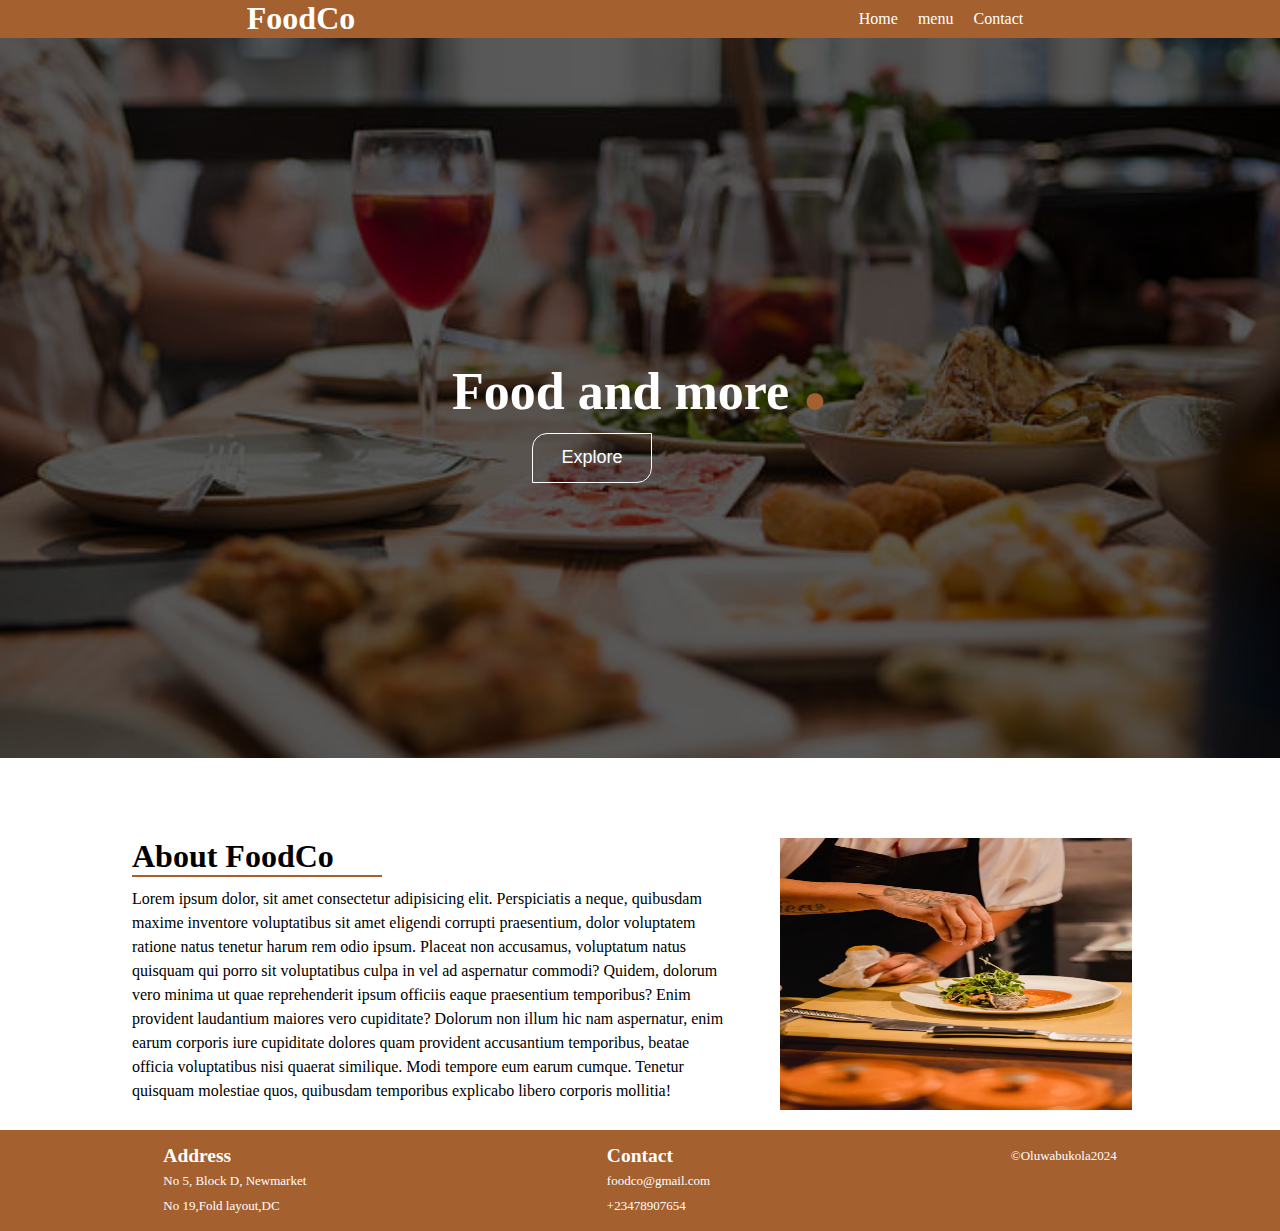
<file: index.html>
<!DOCTYPE html>
<html lang="en">
<head>
    <meta charset="UTF-8">
    <meta name="viewport" content="width=device-width, initial-scale=1.0">
    <link rel="stylesheet" href="style.css">
    <title>HomePage</title>
</head>
<body>
    <header>
        <nav class="nav">

            <div>
                <h1>FoodCo</h1>
            </div>
           
            <ul>
                <li><a href="index.html">Home</a></li>
                <li><a href="Menu.html">menu</a></li>
                <li><a href="contact.html">Contact</a></li>
            </ul>
        </nav>

    </header>
    


<section>
    <div class="banner">
        <div class="opacity">
            <div class="text">
             <h1> Food and more <span>.</span>
            </h1>
            <button> <a href="menu.html">Explore</a></button>
        
            </div>
           
        </div>

    </div>

</section>

<section class="about">

    <div>

        <h1>About FoodCo</h1>
        <p>Lorem ipsum dolor, sit amet consectetur adipisicing elit. Perspiciatis a neque, quibusdam maxime inventore voluptatibus sit amet eligendi corrupti praesentium, dolor voluptatem ratione natus tenetur harum rem odio ipsum. Placeat non accusamus, voluptatum natus quisquam qui porro sit voluptatibus culpa in vel ad aspernatur commodi? Quidem, dolorum vero minima ut quae reprehenderit ipsum officiis eaque praesentium temporibus? Enim provident laudantium maiores vero cupiditate? Dolorum non illum hic nam aspernatur, enim earum corporis iure cupiditate dolores quam provident accusantium temporibus, beatae officia voluptatibus nisi quaerat similique. Modi tempore eum earum cumque. Tenetur quisquam molestiae quos, quibusdam temporibus explicabo libero corporis mollitia!

        </p>


    </div>

    <div>
<img src="chef.avif" alt="" >
    </div>
</section>
        
</body>
<footer>
    <section class="footer">
        
        <div class="Address">
            <h2>Address</h2>
            <p>No 5, Block D, Newmarket</p>
            <P>No 19,Fold layout,DC </P>
         
        </div>
        <div>
            <h2>Contact</h2>
            <p>foodco@gmail.com</p>
            <p>+23478907654</p>
        </div>
        &copy;Oluwabukola2024
       
    </section>
</footer>
</html>
</file>
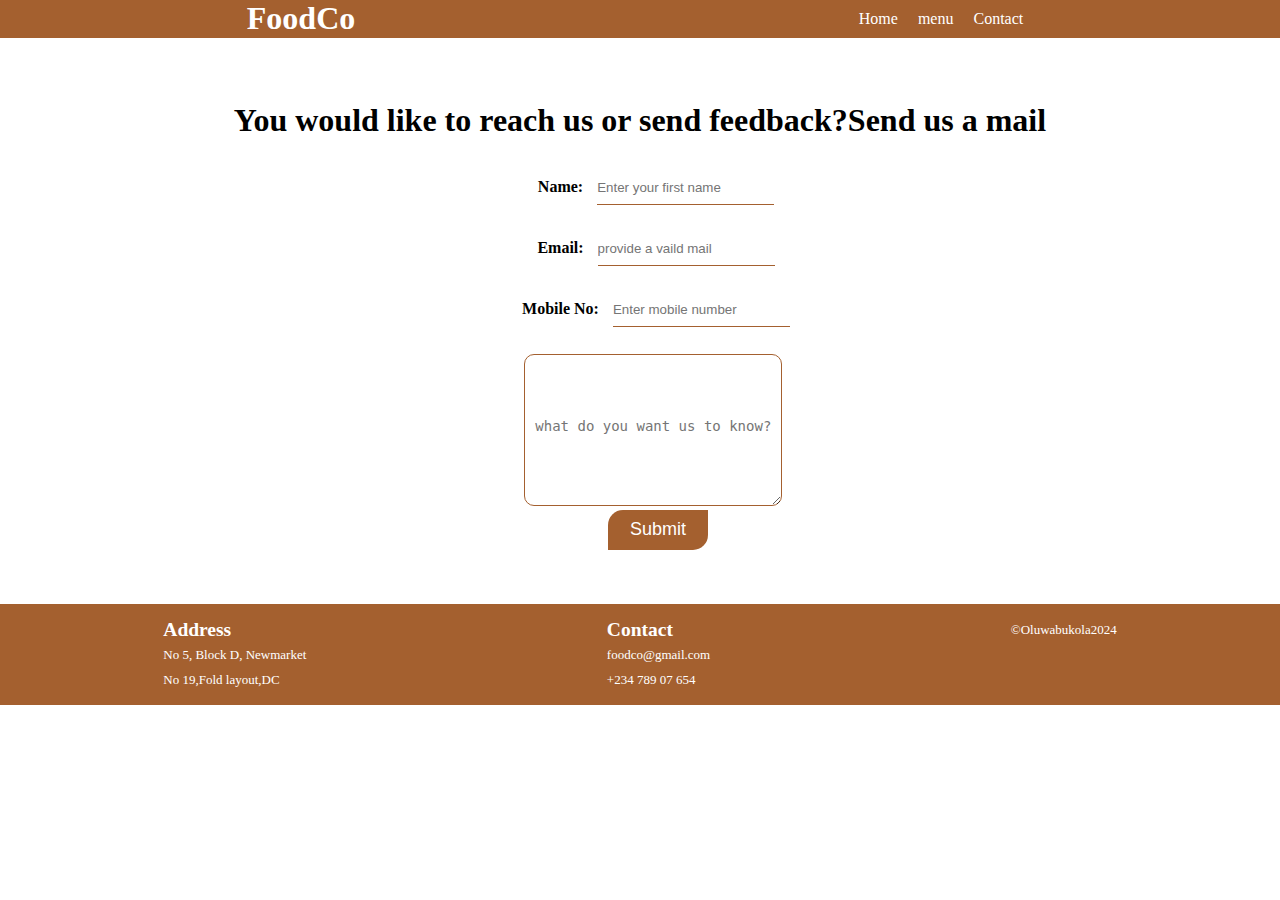
<file: contact.html>
<!DOCTYPE html>
<html lang="en">
<head>
    <meta charset="UTF-8">
    <meta name="viewport" content="width=device-width, initial-scale=1.0">
    <link rel="stylesheet" href="style.css">
    <title>ContactUs</title>
</head>
<body>
    <header>
        <nav class="nav">

            <div>
                <h1>FoodCo</h1>
            </div>
           
            <ul>
                <li><a href="index.html">Home</a></li>
                <li><a href="Menu.html">menu</a></li>
                <li><a href="contact.html">Contact</a></li>
            </ul>
        </nav>

    </header>

    <section>
        <div class="form">
            <h1>You would like to reach  us or send feedback?Send us a mail</h1>
        </div>
        <div>
            <form action="">
                <label for=""> <b>Name: </b><input type="text" placeholder="Enter your first name"><b></b></label>
                <br> <label for=""><b>Email: </b><input type="email" placeholder="provide a vaild mail"></label>
                <br>   <label for=""> <b>Mobile No: </b> <input type="number" placeholder="Enter mobile number"></label>
            
           
        <br>

        <textarea name="" id="" cols="30" rows="10" placeholder="what do you want us to know?"></textarea>
        
        <br> <button>Submit</button>
        </form>


        </div>
    </section>
</body>
<footer>
    <section class="footer">
        
        <div class="Address">
            <h2>Address</h2>
            <p>No 5, Block D, Newmarket</p>
            <P>No 19,Fold layout,DC </P>
         
        </div>
        <div>
            <h2>Contact</h2>
            <p>foodco@gmail.com</p>
            <p>+234 789 07 654</p>
        </div>
        &copy;Oluwabukola2024
       
    </section>
</footer>
</html>
</file>
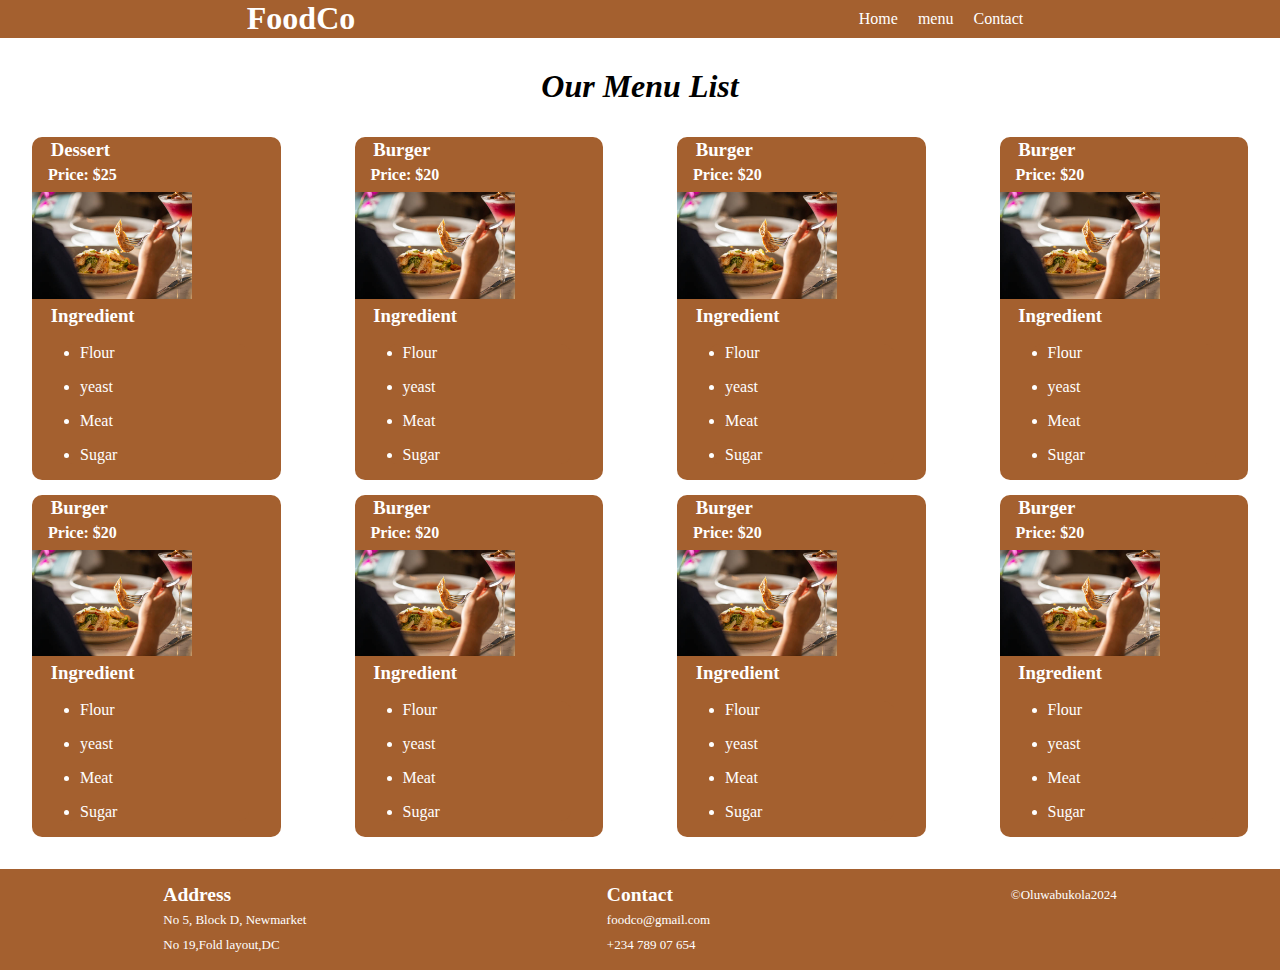
<file: Menu.html>
<!DOCTYPE html>
<html lang="en">
<head>
    <meta charset="UTF-8">
    <meta name="viewport" content="width=device-width, initial-scale=1.0">
    <link rel="stylesheet" href="style.css">
    <title>MenuPage</title>
</head>
<body>
    <header>
        <nav class="nav">

            <div>
                <h1>FoodCo</h1>
            </div>
           
            <ul>
                <li><a href="index.html">Home</a></li>
                <li><a href="Menu.html">menu</a></li>
                <li><a href="contact.html">Contact</a></li>
            </ul>
        </nav>

    </header>
    <section>
        <h1 class="header">Our Menu List</h1>
    </section>

    <section class="list">
        <div class="menu-list">
            
                <h3>Dessert</h3>
                <h4>Price: $25</h4>
                <img src="bg.jpg" alt="" width="">
                <h3>Ingredient</h3>
              
                <ul class="menu-list">
                    <li>Flour</li>
                    <li>yeast</li>
                    <li>Meat</li>
                    <li>Sugar</li>
                </ul>

      
        </div>
        <div class="menu-list">
            <div>
                <h3>Burger</h3>
                <h4>Price: $20</h4>
                <img src="bg.jpg" alt="">
                <h3>Ingredient</h3>
                
                <ul class="menu-list">
                    <li>Flour</li>
                    <li>yeast</li>
                    <li>Meat</li>
                    <li>Sugar</li>
                </ul>

            </div>
        </div>
        <div class="menu-list">
            <div>
                <h3>Burger</h3>
                <h4>Price: $20</h4>
                <img src="bg.jpg" alt="">
                <h3>Ingredient</h3>
                
                <ul class="menu-list">
                    <li>Flour</li>
                    <li>yeast</li>
                    <li>Meat</li>
                    <li>Sugar</li>
                </ul>

            </div>
        </div>
        <div class="menu-list">
            <div>
                <h3>Burger</h3>
                <h4>Price: $20</h4>
                <img src="bg.jpg" alt="">
                <h3>Ingredient</h3>
                
                <ul class="menu-list">
                    <li>Flour</li>
                    <li>yeast</li>
                    <li>Meat</li>
                    <li>Sugar</li>
                </ul>

            </div>
            
        </div>
        <div class="menu-list">
            <div>
                <h3>Burger</h3>
                <h4>Price: $20</h4>
                <img src="bg.jpg" alt="">
                <h3>Ingredient</h3>
                
                <ul class="menu-list">
                    <li>Flour</li>
                    <li>yeast</li>
                    <li>Meat</li>
                    <li>Sugar</li>
                </ul>

            </div>
            
        </div>
        <div class="menu-list">
            <div>
                <h3>Burger</h3>
                <h4>Price: $20</h4>
                <img src="bg.jpg" alt="">
                <h3>Ingredient</h3>
                
                <ul class="menu-list">
                    <li>Flour</li>
                    <li>yeast</li>
                    <li>Meat</li>
                    <li>Sugar</li>
                </ul>

            </div>
            
        </div>
        <div class="menu-list">
            <div>
                <h3>Burger</h3>
                <h4>Price: $20</h4>
                <img src="bg.jpg" alt="">
                <h3>Ingredient</h3>
                
                <ul class="menu-list">
                    <li>Flour</li>
                    <li>yeast</li>
                    <li>Meat</li>
                    <li>Sugar</li>
                </ul>

            </div>
        </div>
        <div class="menu-list">
            <div>
                <h3>Burger</h3>
                <h4>Price: $20</h4>
                <img src="bg.jpg" alt="">
                <h3>Ingredient</h3>
                
                <ul class="menu-list">
                    <li>Flour</li>
                    <li>yeast</li>
                    <li>Meat</li>
                    <li>Sugar</li>
                </ul>

            </div>
            
        </div>

    </section>
</body>
<footer>
    <section class="footer">
        
        <div class="Address">
            <h2>Address</h2>
            <p>No 5, Block D, Newmarket</p>
            <P>No 19,Fold layout,DC </P>
         
        </div>
        <div>
            <h2>Contact</h2>
            <p>foodco@gmail.com</p>
            <p>+234 789 07 654</p>
        </div>
        &copy;Oluwabukola2024
       
    </section>
</footer>
</html>
</file>
<file: style.css>
*{
    margin: 0;
    padding: 0;
}

nav{
    background-color: #a4602f;
    color: #fff;
    display:flex;
    justify-content: space-around;
    
}

nav h1{
    font-size: 2em;
}
nav ul{
    display: flex;
}

nav li{
list-style: none;
margin: 10px;
}

nav li a{
    text-decoration: none;
    color: #fff;
}

nav li a:hover{
   border-bottom: 1px solid #fff; 
}

nav li a:active{
    border-bottom: 1px solid #fff; 
}

.banner{
 background-image: url("bg2.jpg");
 background-repeat: no-repeat;
background-size: cover;
height: 80vh;
}
.opacity{
    position: relative;
    width:100vw;
    height: 80vh;
    background: transparent;
    font-size: 26px;
    color: white;
    display: flex;
    justify-content: center;
    overflow: hidden;
    flex-direction: column;
    background:rgba(0, 0, 0, 0.644);
    align-items: center;
  
  
   }

   .opacity::before{
    align-items: center;
   }
   
   .opacity h1 {
    color: white;
    justify-content: center;
    text-align: center;
 
   }
   .opacity span{
    color: #a4602f;
    font-size: 2em;
   }
   .text button a{
    color: #fff;
    text-decoration: none;
    font-size: 18px;
   }
   .text button{
    background-color: transparent;
    color: #fff;
    border: 1px solid #fff;
    width: 120px;
    height: 50px;
    border-radius: 8px;
    margin-left: 80px;
    border-radius: 15px 0;
    
   }

   .text button:hover{
    background-color: #a4602f;
    border: none;

   }
.about{
    display: flex;
    justify-content: center;
    margin-top: 3em;
   margin-left: 3em;
    margin-right: 4em;
    gap: 3em;
    margin-bottom: 1em;
   padding-top: 2em;

}

.about h1{
    border-bottom: 2px solid #a4602f;
    width: 250px;
    margin-bottom: 10px;
}
.about p{
    width: 600px;
    line-height: 1.5em;
}

 .about img{
    width: 22em;
    height: 17em;
}

.footer{
    display: flex;
    justify-content:space-around ;
    background-color: #a4602f;
    color: #fff;
    font-size: 13px;
    padding: 1em;
    line-height: 25px;
   
}
.header{
     font-size: 2em;
     text-align: center;
     margin-top: 30px;
     margin-bottom: 1em;
     font-style:oblique;
}
.menu-list{
    background-color: #a4602f;
    margin-left: 2em;
    margin-right: 2em;
    color: #fff;
    border-radius: 10px;

}

.menu-list h3,h4{
    margin-left: 1em;
    line-height: 25px;
}

.menu-list ul li{
     margin: 1em;
}

.list{
    display: grid;
 grid-template-columns: repeat(auto-fit, minmax(300px,1fr));
 grid-column-gap: 10px;
 grid-row-gap: 15px;
margin-bottom: 2em;
}
.menu-list img{
    width: 10em;
    margin-top: 5px;

}
label{
    margin-left: 2em;
}
form{
    text-align: center;
}

.form h1{
    text-align: center;
    margin-top: 2em;
    margin-bottom: 1em;
    
}
input{
    border: none;
    border-bottom: 1px solid #a4602f;
    line-height: 2.5em;
    margin-bottom: 2em;
    margin-left: 10px;
}
textarea{
    margin-left: 2em;
    border: 1px solid #a4602f;
    border-radius: 10px;

}
textarea::placeholder{
    text-align: center;
    font-size: 14px;
    padding-top: 4.5em;

}
form button{
    outline: none;
    color: #fff;
    background-color: #a4602f;
    border: none;
    width: 100px;
    height: 40px;
    margin-bottom: 3em;
    margin-left: 2em;
    font-size: 18px;
    border-radius: 15px 0;
}

@media screen and (max-width:700px){
    .about{
        display: block;
        justify-content: center;
        margin-top: 3em;
       margin-left: 3em;
        margin-right: 4em;
        gap: 3em;
        margin-bottom: 1em;
       padding-top: 2em;
    
    }
    .about img{
        margin-top: 2em;
        width: 15em;
    }
    .about{
        margin-top: 1em;
    }

    .about p{
        width: 260px;
        line-height: 1.5em;
    }
    .opacity{
        position: relative;
        width:100vw;
    }
    .footer{
        display: block;
        gap: 2em;
        font-size: 12px;
    }
    .footer div{
        margin: 2em;
    }
    .footer h2{
        margin-bottom: 1em;
    }
    .footer div p{
        margin-top: 10px;
    }
    .list{
        display: grid;
        gap: 2em;
        justify-content: center;
        
}


}
</file>
